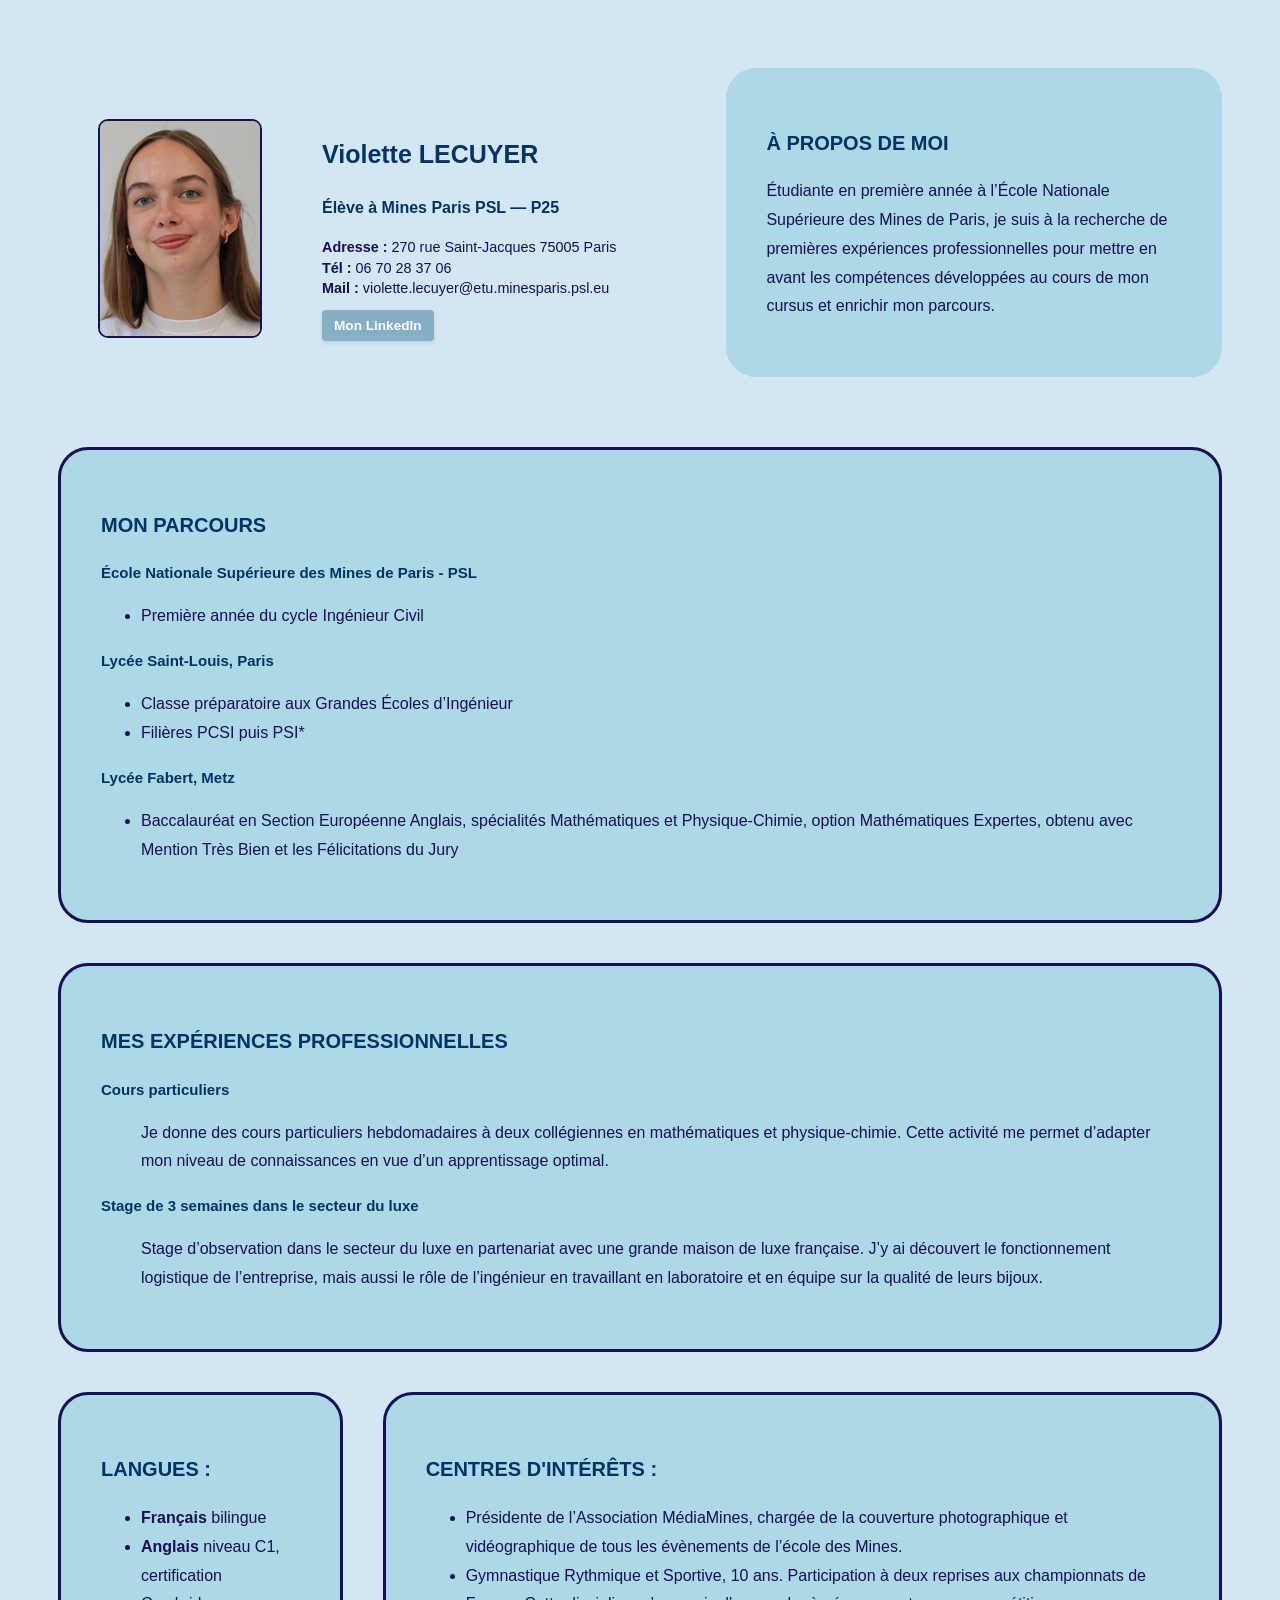
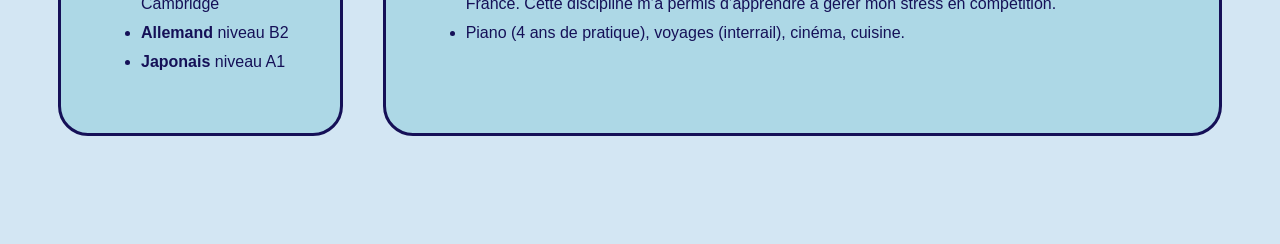
<file: CV/index.html>
<!DOCTYPE html>
<html lang = "fr">

<!-- Header section - Meta information -->
<head>
    <meta charset="utf-8">
    <title> CV Violette LECUYER </title>
    <link rel="stylesheet" href="style.css">
</head>

<!-- Body Section - Actual content -->
<body>


    <div class="haut">
        <div class="presentation">
            <img src="photo_CV.jpg" class="photo">
            <div class="infos">
                <h1>Violette LECUYER</h1>
                <p class="ecole"> Élève à Mines Paris PSL — P25 </p>
                <div class="coordonnees">
                <b>Adresse :</b> 270 rue Saint-Jacques 75005 Paris <br>
                <b>Tél :</b> 06 70 28 37 06 <br>
                <b>Mail :</b> violette.lecuyer@etu.minesparis.psl.eu <br>
                <a href="https://www.linkedin.com/in/violette-lécuyer-970b6a38b" target="_blank" class="linkedin_bouton">
                <i class="fab fa-linkedin"></i> Mon LinkedIn
                </a>
                </div>
            </div>
        </div>

        <div class="a_propos">
        <h2>À propos de moi</h2>
            <p>Étudiante en première année à l’École Nationale Supérieure des Mines de Paris, je suis à la recherche de
                premières expériences professionnelles pour mettre en avant les compétences développées au cours de
                mon cursus et enrichir mon parcours. 
            </p>
        </div> 
    </div>

    


    <div class="parcours">
        <h2>Mon parcours</h2>
        <h3>École Nationale Supérieure des Mines de Paris - PSL</h3>
        <ul> 
            <li>Première année du cycle Ingénieur Civil</li>
        </ul>
        <h3>Lycée Saint-Louis, Paris</h3>
        <ul>
            <li>Classe préparatoire aux Grandes Écoles d’Ingénieur</li>
            <li>Filières PCSI puis PSI*</li>
        </ul>
        <h3>Lycée Fabert, Metz</h3>
        <ul>
            <li>Baccalauréat en Section Européenne Anglais, spécialités Mathématiques et Physique-Chimie,
            option Mathématiques Expertes, obtenu avec Mention Très Bien et les Félicitations du Jury</li>
        </ul>
    </div>
    
    <div class="experiences">
        <h2>Mes expériences professionnelles</h2>
        <h3>Cours particuliers</h3>
        <ul> 
            <il>Je donne des cours particuliers hebdomadaires à deux collégiennes en mathématiques et physique-chimie.
            Cette activité me permet d’adapter mon niveau de connaissances en vue d’un apprentissage optimal.</il>
        </ul>
        <h3>Stage de 3 semaines dans le secteur du luxe</h3>
        <ul>
            <il>Stage d’observation dans le secteur du luxe en partenariat avec une grande maison de luxe
            française. J’y ai découvert le fonctionnement logistique de l’entreprise, mais aussi le rôle de
            l’ingénieur en travaillant en laboratoire et en équipe sur la qualité de leurs bijoux.</il>
        </ul>
    </div>

    <div class="bas">
    <div class="langues">
        <h2>Langues :</h2>
        <ul>
            <li> <b>Français</b> bilingue</li>
            <li> <b>Anglais</b> niveau C1, certification Cambridge</li>
            <li> <b>Allemand</b> niveau B2</li>
            <li> <b>Japonais</b> niveau A1</li>
        </ul>
    </div>

    <div class="interets">
        <h2>Centres d'intérêts :</h2>
        <ul>
            <li>Présidente de l’Association MédiaMines, chargée de la couverture photographique et
            vidéographique de tous les évènements de l’école des Mines.</li>
            <li>Gymnastique Rythmique et Sportive, 10 ans. Participation à deux reprises aux championnats de
            France. Cette discipline m’a permis d’apprendre à gérer mon stress en compétition.</li>
            <li>Piano (4 ans de pratique), voyages (interrail), cinéma, cuisine.</li>
        </ul>
    </div>
    </div>
</div>

</body>

</html>
</file>
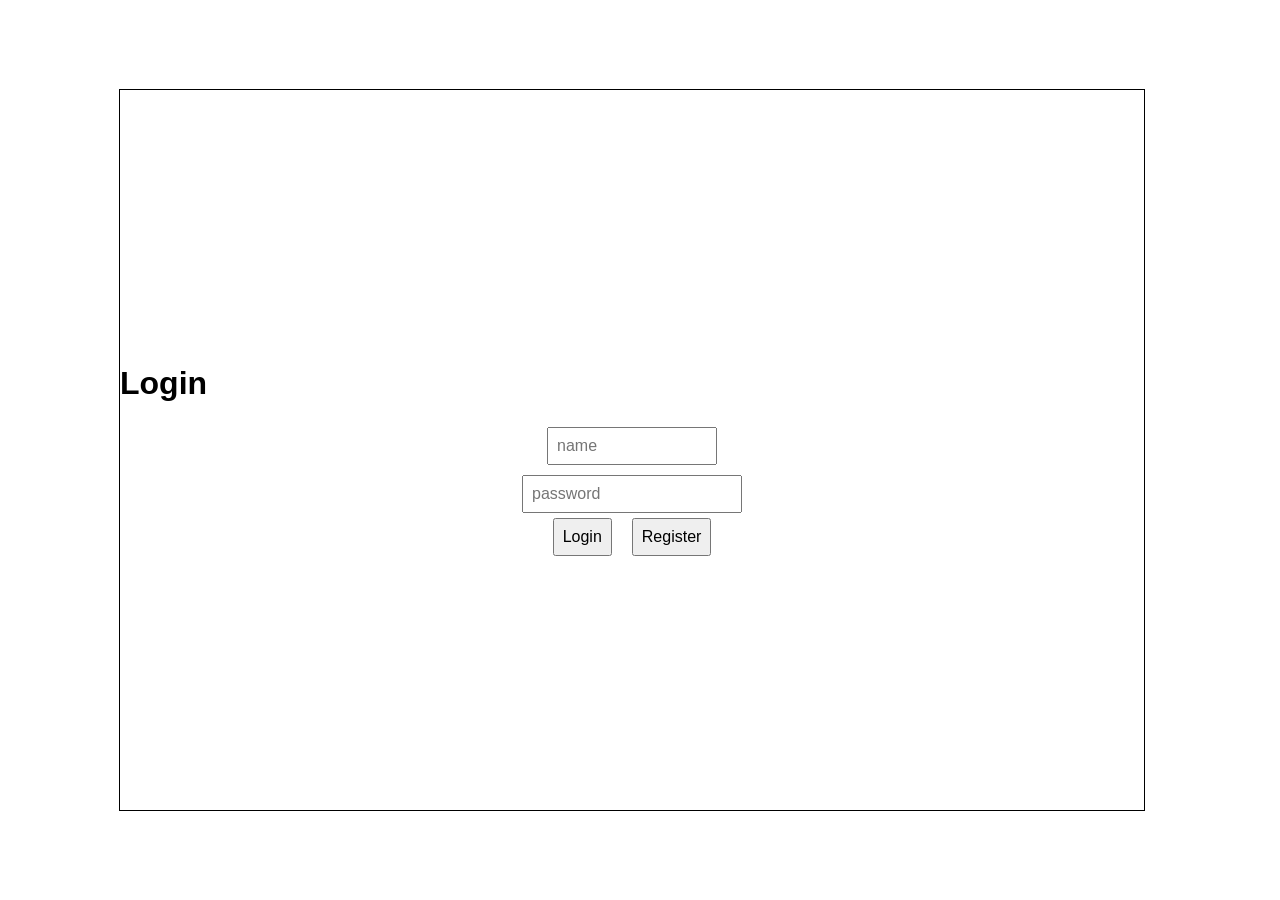
<file: templates/login_0.html>
<!DOCTYPE html>
<html>
<head>
  <meta charset="UTF-8">
  <title>Chat</title>
  <style>
    html, body {
      margin: 0;
      height: 100%;
      font-family: sans-serif;
      display: flex;
      align-items: center;
      justify-content: center;
    }
    .panel {
      width: 80vw;
      height: 80vh;
      display: flex;
      flex-direction: column;
      border: 1px solid black;
      align-items: center;
      justify-content: center;
    }

    h1 {
        margin-bottom: 20px;
        width: 100%;
        text-align: center;
        display: flex;
    }
    input, button {
      padding: 8px;
      font-size: 1rem;
      margin: 5px;
    }

    .wrapper {
      width: 80vw;
      height: 80vh;
      display: flex;
      flex-direction: column;
      border: 1px solid black;
    }

    .buttons {
        display: flex;
        justify-content: center;
        width: 100%;
    }

    .buttons button {
        margin: 0 10px;
    }

    #messages {
      flex: 1;
      overflow-y: auto;
      padding: 8px;
    }

    .controls {
      display: flex;
    }

    #name {
      width: 150px;
    }

    #msg {
      flex: 1;
    }

  </style>
</head>
<body>
  <div class="panel">
    <h1>Login</h1>
    <input id="name" placeholder="name">
    <input id="password" placeholder="password">
    <div class="buttons">
        <button id="login">Login</button>
        <button id="register">Register</button>
    </div>
    <div id="error"></div>

    </div>
       
 
    <!-- </script> -->






    <div id="messages"></div>
  </div>

  <script>
    const nameInput = document.getElementById("name");
    const passwordInput = document.getElementById("password");
    const loginButton = document.getElementById("login");
    const registerButton = document.getElementById("register");
    const errorDiv = document.getElementById("error");
    const msgInput = document.getElementById("msg");
    async function submit(path) {
        const name = nameInput.value;
        const password = passwordInput.value;
        if (!name || !password) {
            errorDiv.textContent = "Name and password are required.";
            return;
           
        }
        const res = await fetch(path, {
            method: "POST",
            headers: {"Content-Type": "application/json"},
            body: JSON.stringify({ name, password })
        });
        if (res.ok) {
            window.location.href = "/chat";
            return;
        }

        const data = await res.json();
        errorDiv.textContent = data.detail;
    }
    loginButton.addEventListener("click", () => submit("/login"));
    registerButton.addEventListener("click", () => submit("/register"));

    const messagesDiv = document.getElementById("messages");
   
    passwordInput.addEventListener("keydown", (e) => {
      if (e.key === "Enter") {
        e.preventDefault();
        submit("/login");
      }
    });

  </script>
</body>
</html>
</file>
<file: CV/style.css>
body {

    font-family: 'Open Sans', sans-serif;
    background-color: #d3e6f3;
    color: #151057;
    padding: 60px 50px; 
    line-height: 1.8;
}

h1 {
    color: #003366;
    font-size: 25px;
    font-family: "Open Sans", sans-serif;

}

h2 {
    color: #003366;
    font-size: 20px;
    font-family: "Open Sans", sans-serif;
    text-transform: uppercase;

}

h3 {
    color: #003366;
    font-size: 15px;
    font-family: "Open Sans", sans-serif;
}


.haut {
    display: flex;
    flex-direction: row;
    gap: 40px;
    align-items: stretch;
    margin-bottom: 40px;
}

.bas {
    display:flex;
    flex-direction: row;
    gap: 40px ;
    margin-bottom: 40px
}

.a_propos {
    flex: 1;
    background-color: lightblue;
    padding: 40px;
    border-radius: 30px;
    margin-bottom: 30px;
    margin-left: 30px;
}

.parcours {
    background-color: lightblue;
    border: 3px solid #151057;
    padding: 40px;
    border-radius: 30px;
}

.presentation {
    display: flex;
    height: 240px;
    background-color: d3e6f3;
    gap: 25px;
    align-items: center;
    padding: 40px;

}

.photo {
    width: 160px;
    height: 215px;
    border-radius: 10px;
    margin-right: 35px;
    object-fit: cover;
    border: 2px solid #151057;
}

.ecole {      
    margin-bottom: 15px;   
    font-weight: bold;
    color: #003366;      
    font-size: 1rem;
}

.coordonnees {
    font-size: 0.9rem;     
    line-height: 1.4;
}

.parcours {
    display: flex 1;
    background-color: lightblue;
    border: 3px solid #151057;
    padding: 40px;
    margin-bottom: 40px;
    border-radius: 30px;

}

.experiences {
    display: flex 1;
    border: 3px solid #151057;
    background-color: lightblue;
    padding: 40px;
    margin-bottom: 40px;
    border-radius: 30px;
}

.langues{
    display: flex 1;
    background-color: lightblue;
    border: 3px solid #151057;
    padding: 40px;
    border-radius: 30px;
}

.interets{
    display: flex 2;
    background-color: lightblue;
    border: 3px solid #151057;
    padding: 40px;
    border-radius: 30px;
}

.linkedin_bouton {
    display: inline-flex;    
    align-items: center;
    margin-top: 12px;
    padding: 6px 12px;       
    
    background-color: #84afc5; 
    color: white;  
    
    text-decoration: none;
    font-size: 0.85rem;
    font-weight: 600;
    border-radius: 4px;     
    
    transition: background-color 0.3s, transform 0.2s;
    box-shadow: 0 2px 4px rgba(0,0,0,0.1); 
}

.linkedin_bouton i {       
    font-size: 1rem;
}


.linkedin_bouton:hover {
    background-color: #75a9c3; 
    transform: translateY(-2px); 
    box-shadow: 0 4px 8px rgba(0,0,0,0.15);
}
</file>
